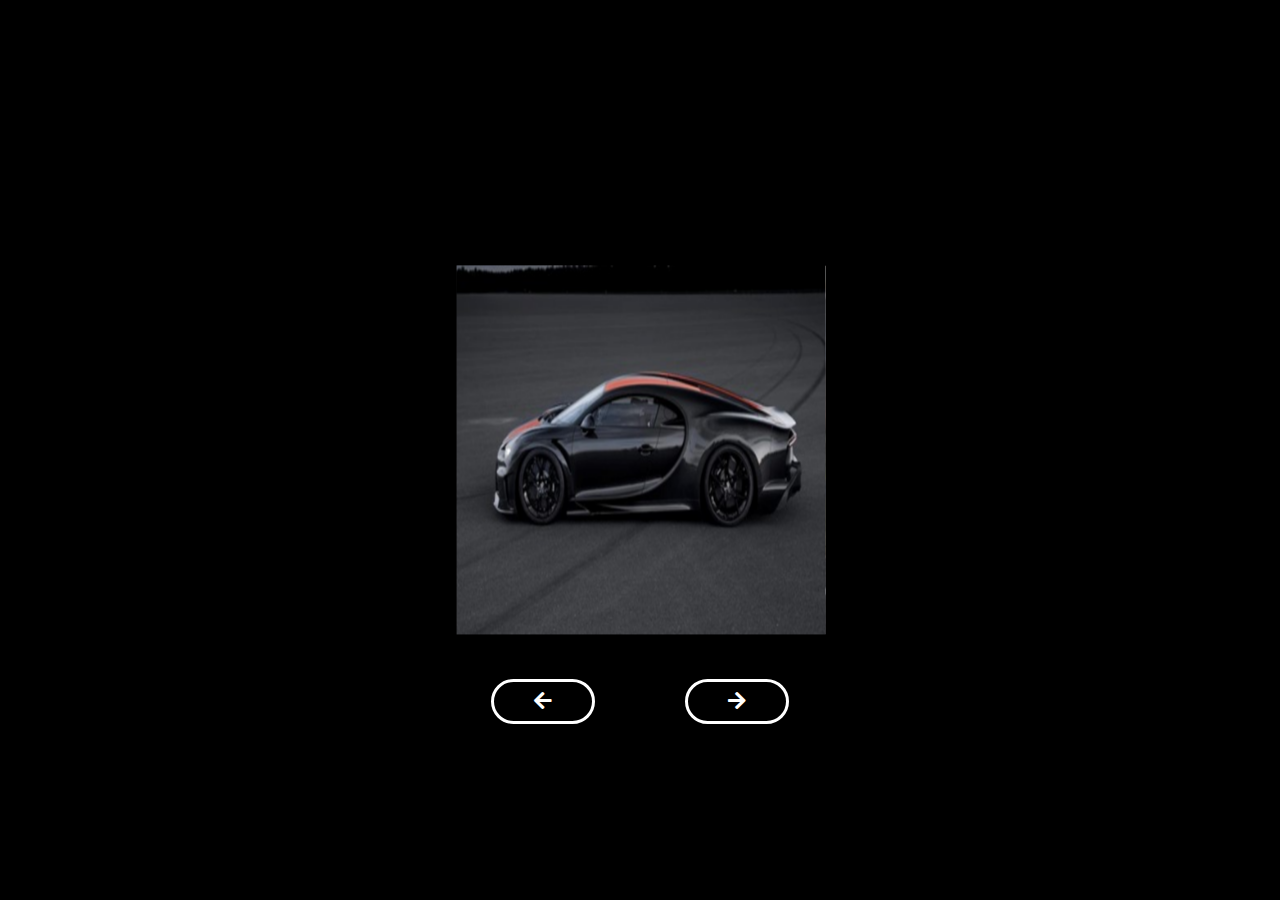
<file: Image Slider/index.html>
<!DOCTYPE html>
<html lang="en">
  <head>
    <meta name="viewport" content="width=device-width, initial-scale=1.0" />
    <title>3D Cube Slider</title>
    <!-- Font Awesome -->
    <link
      rel="stylesheet"
      href="https://cdnjs.cloudflare.com/ajax/libs/font-awesome/5.15.4/css/all.min.css"
    />
    <!-- Stylesheet -->
    <link rel="stylesheet" href="style.css" />
  </head>
  <body>
    <div class="wrapper">
      <div class="container">
        <div class="image-cube">
          <div class="front">
            <img src="Picture1.jpg" />
          </div>
          <div class="right">
            <img src="Picture2.jpg" />
          </div>
          <div class="back">
            <img src="Picture3.jpg" />
          </div>
          <div class="left">
            <img src="Picture4.jpg" />
          </div>
        </div>
      </div>
      <div class="btns">
        <button id="prev">
          <i class="fas fa-arrow-left"></i>
        </button>
        <button id="next">
          <i class="fas fa-arrow-right"></i>
        </button>
      </div>
    </div>
    <!-- Script -->
    <script src="script.js"></script>
  </body>
</html>
</file>
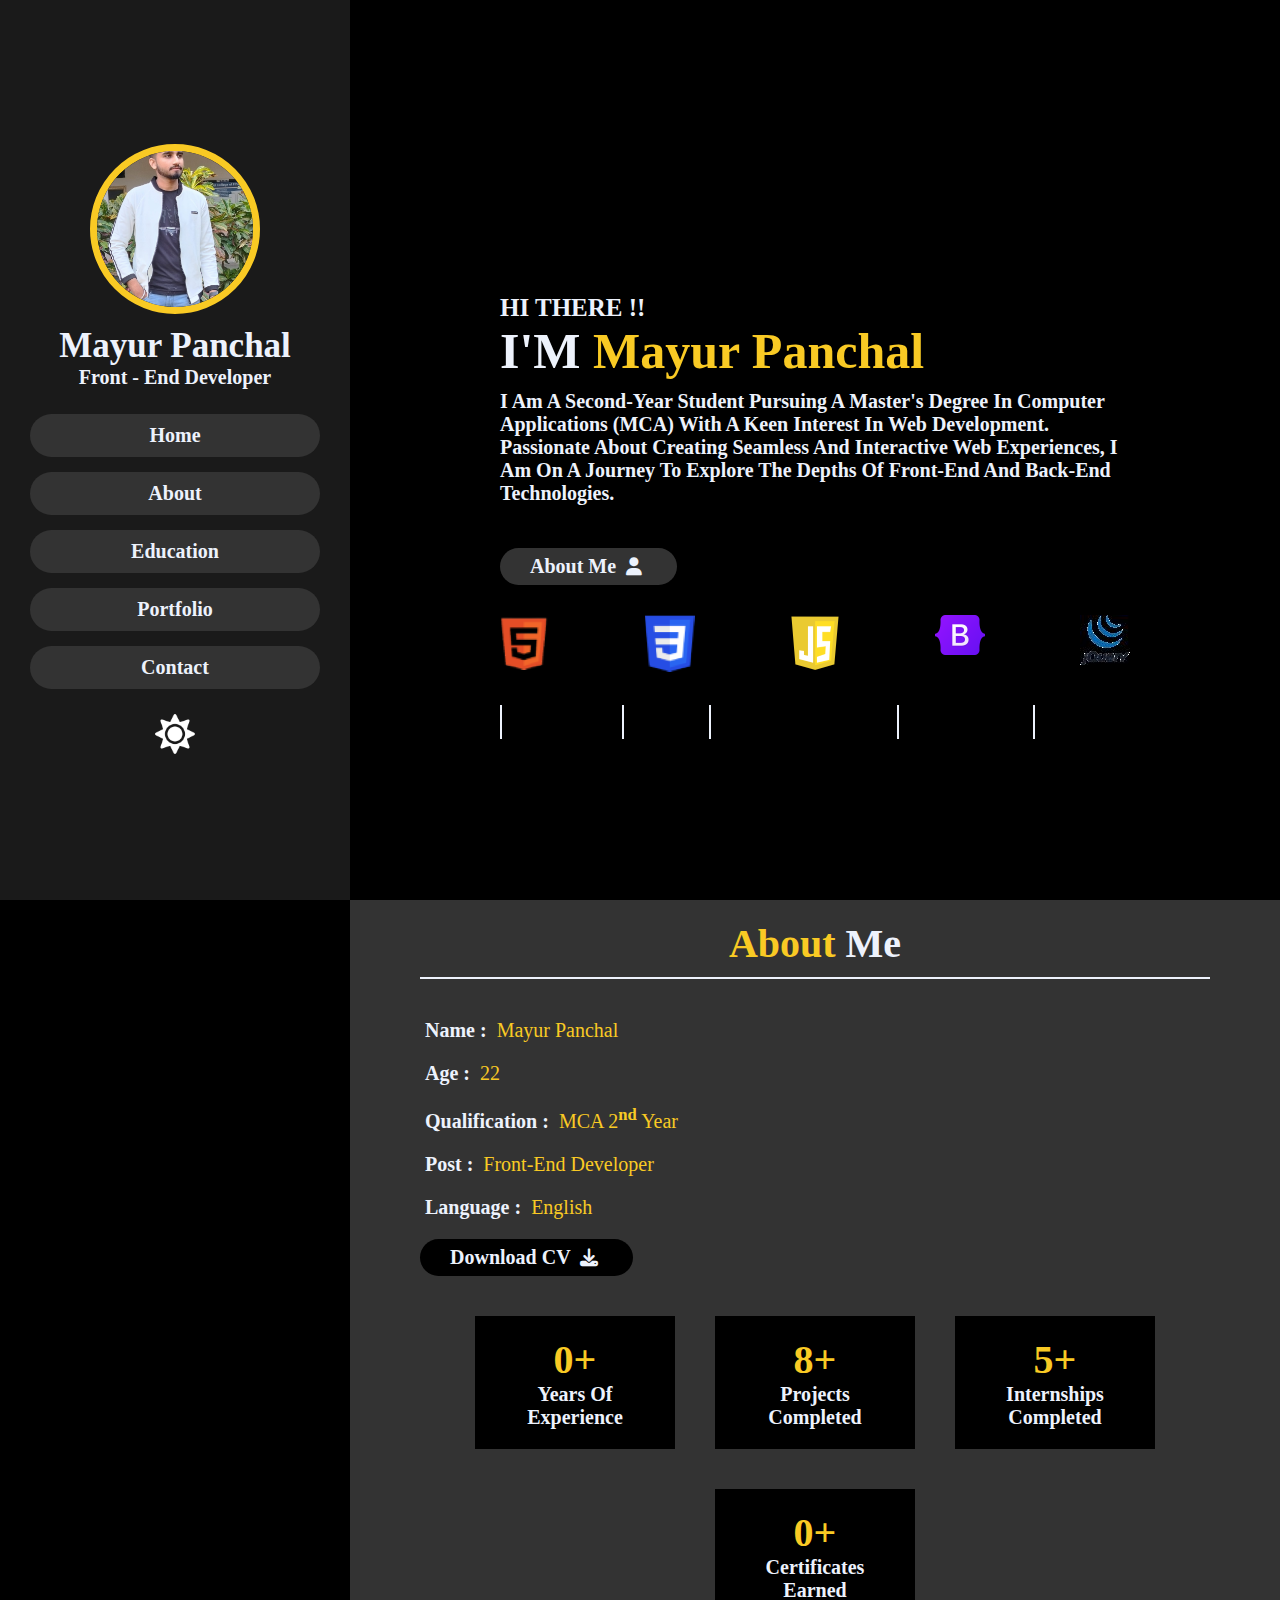
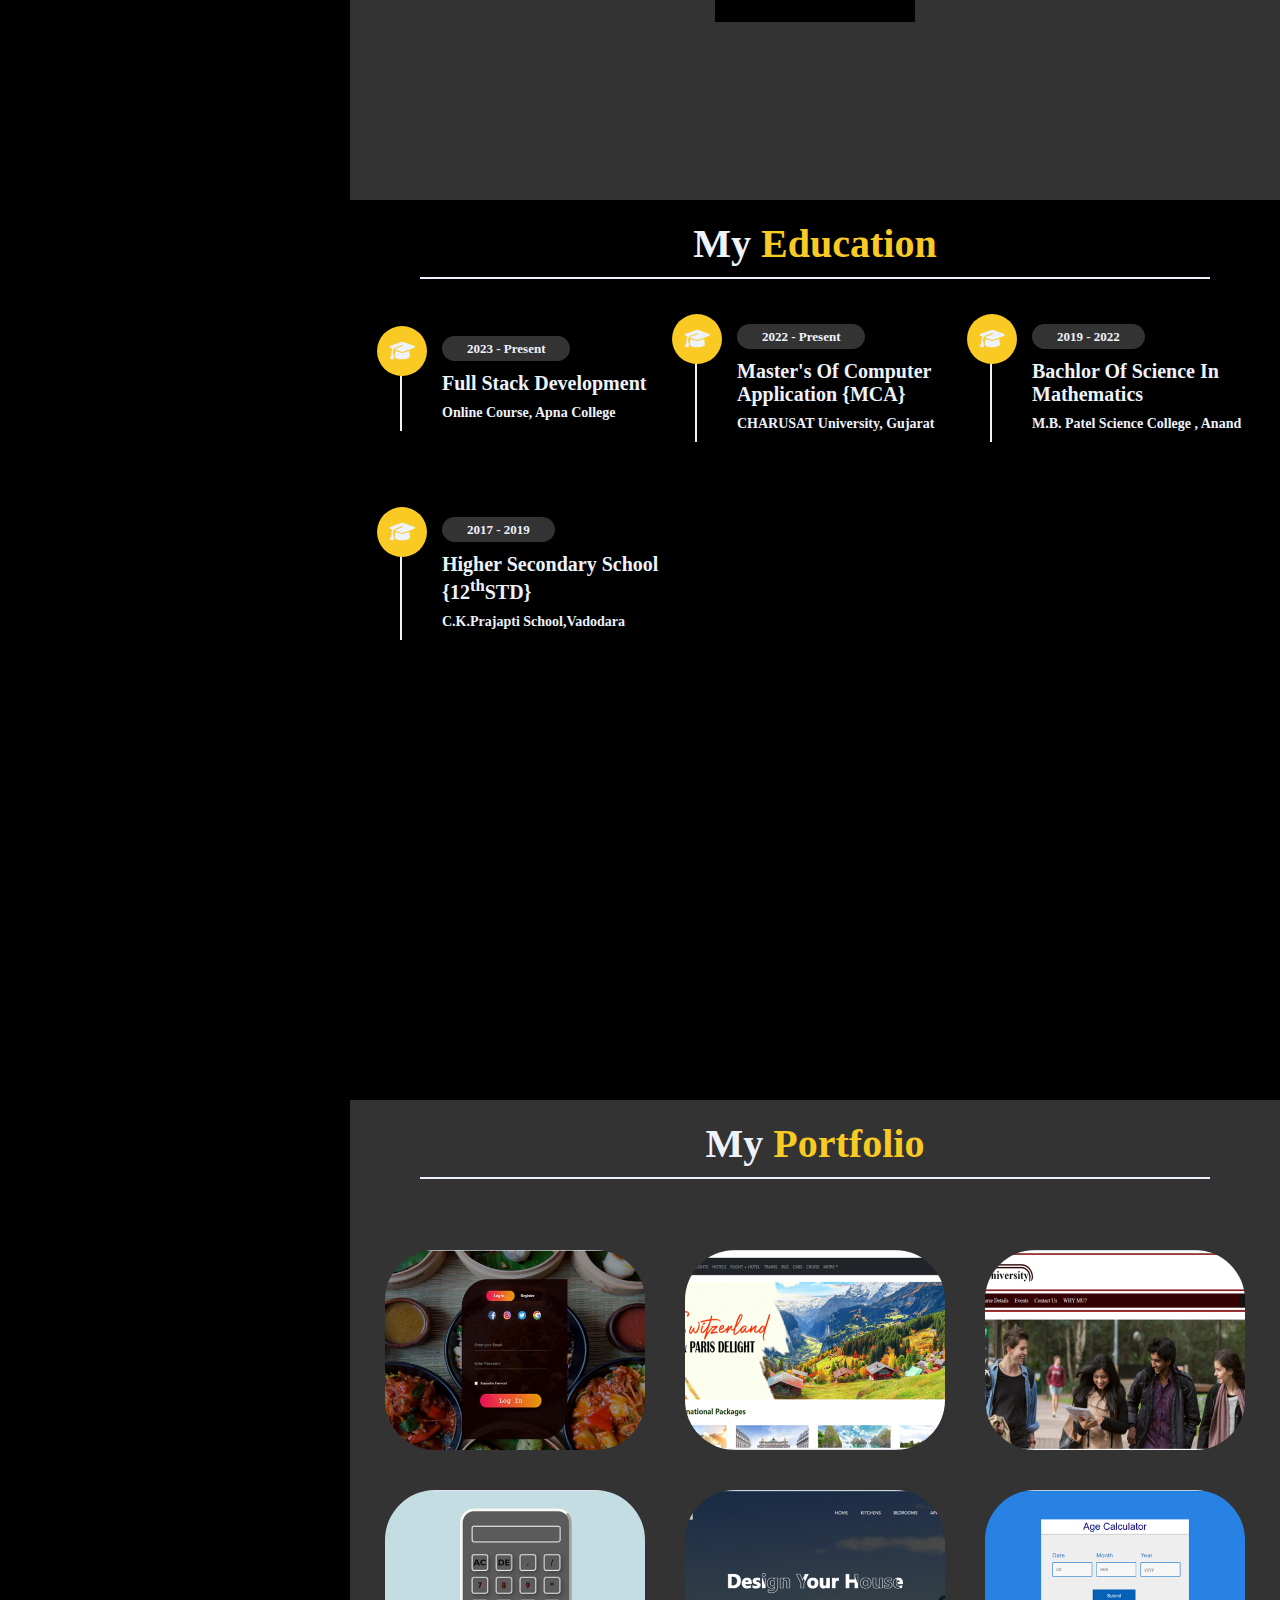
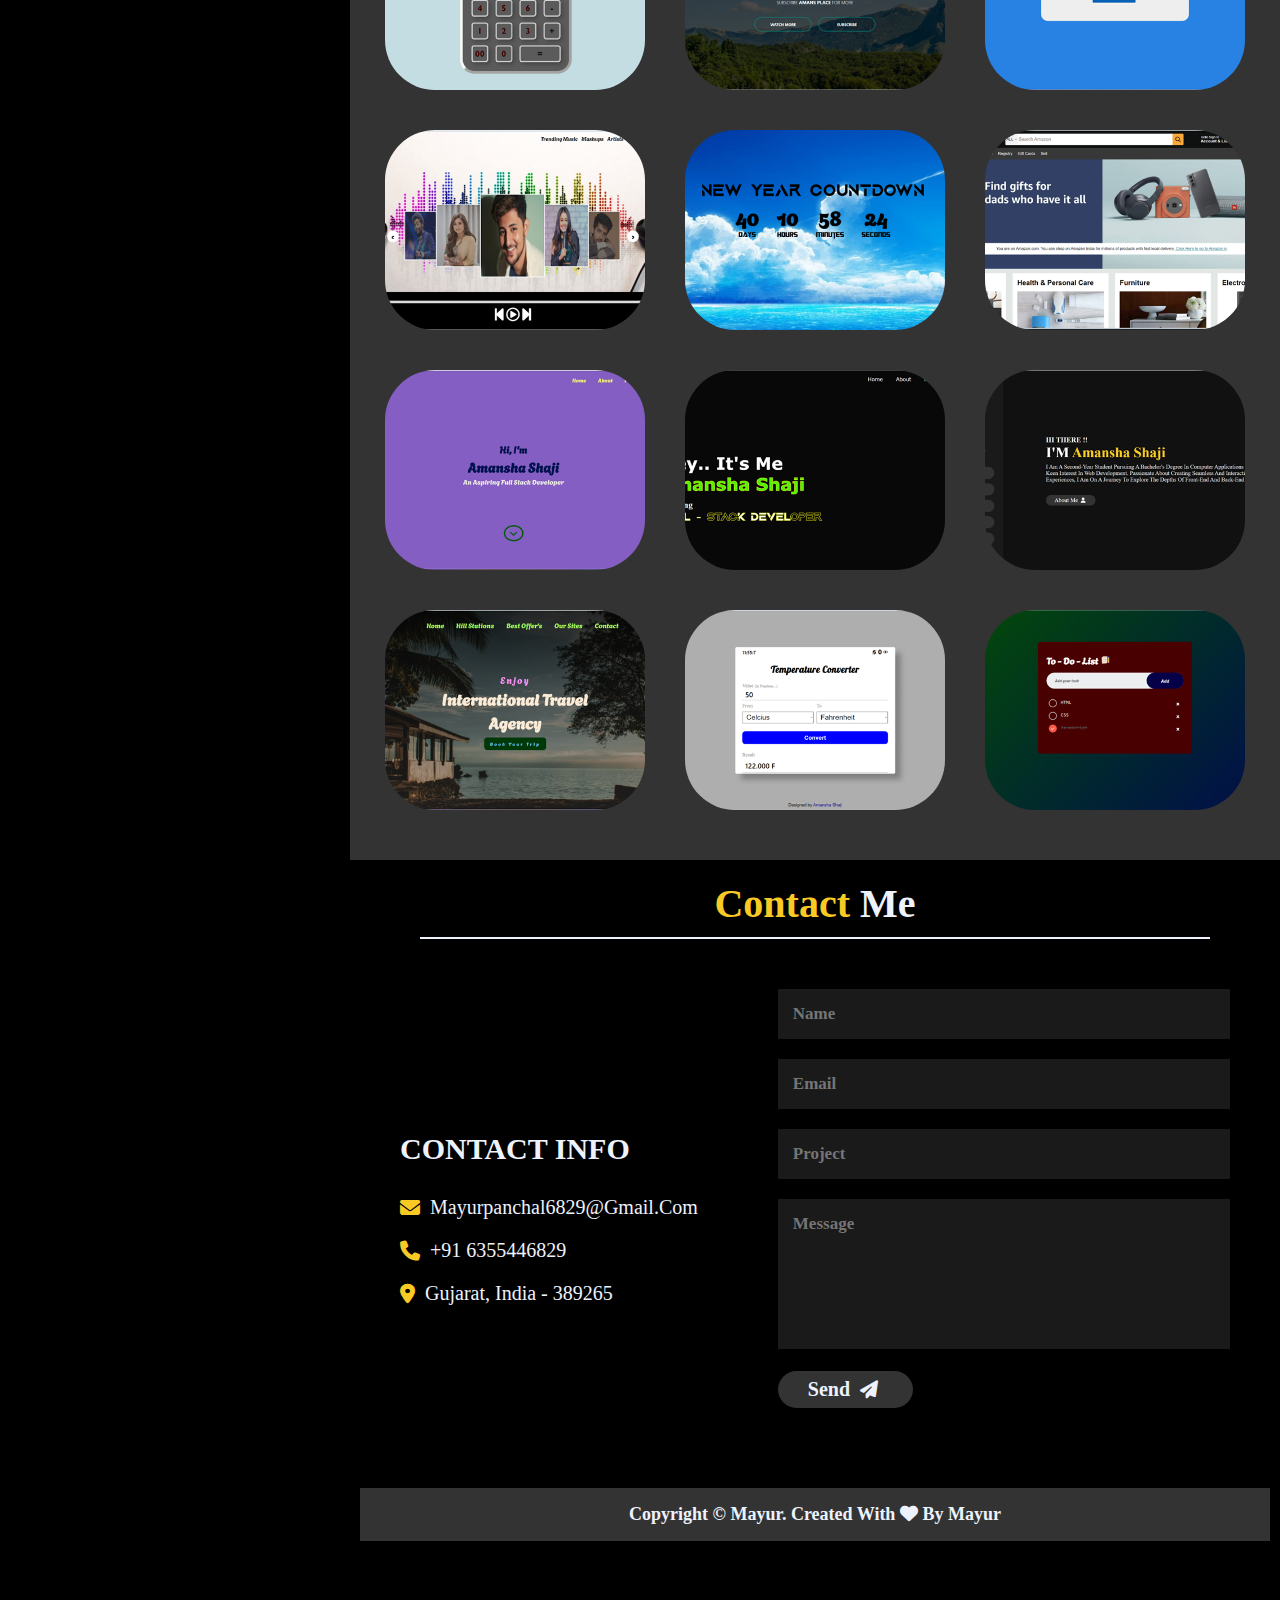
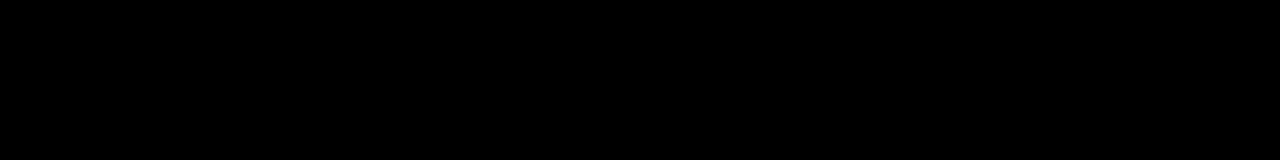
<file: Portfolio/index.html>
<!DOCTYPE html>
<html lang="en">
<head>
    <meta charset="UTF-8">
    <meta name="viewport" content="width=device-width, initial-scale=1.0">
    <title>Mayur's Portfolio</title>

        <!-- custom CSS file link -->
    <link rel="stylesheet" href="style.css">

    <!-- custom font CDN link -->
    <link rel="stylesheet" href="https://cdnjs.cloudflare.com/ajax/libs/font-awesome/6.4.2/css/all.min.css">
    
</head>
<body class="dark-theme">


    <!-- Header starts  -->

   <header>

    <div class="user">
        
        <img src="mayurimg.jpg" class="profile" alt="">
        <h3 class="name">Mayur Panchal</h3>
        <p class="post">Front - End Developer</p>
    </div>

    <nav class="navbar">
        <ul>
            <li><a href="#home">Home</a></li>
            <li><a href="#about">About</a></li>
            <li><a href="#education">Education</a></li>
            <li><a href="#portfolio">Portfolio</a></li>
            <li><a href="#contact">Contact</a></li>
        </ul>
        <img src="sun.png" alt=""  id="icon">
    </nav>

   </header>

   <!-- Responsive Menu Icon -->
   <div id="menu" class="fas fa-bars toggle"></div>

   <!-- Header ends  -->




   <!-- Home Section Starts -->

   <section class="home show-animate" id="home">

    <br><br><br><br>
    <br><br><br><br>
    <br><br><br><br>
        <h3 class="animate">HI THERE !!</h3>
        <h1  class="animate">I'M <span>Mayur Panchal</span></h1>
        <p  class="animate"> I am a second-year student pursuing a Master's degree in Computer Applications (MCA) with a keen interest in web development. Passionate about creating seamless and interactive web experiences, I am on a journey to explore the depths of front-end and back-end technologies.
            <br><br>
        </p>
        <a href="#about"  class="animate"><button class="btn">about me <i class="fa fa-user"></i></button></a>

        <div class="revolver">
            <div class="html1">
                <img src="html-PhotoRoom.png-PhotoRoom12.png" alt="" class="html">
            </div>
           <div class="css1">
            <img src="css1.png" alt="" class="css">
           </div>
            <div class="js1">
                <img src="javascript1.png" alt="" class="js">
            </div>
            <div class="bs1">
                <img src="bootstrap1.png" alt="" class="bs">
            </div>
            <div class="jq1">
                <img src="jquery.jpg" alt="" class="jq">
            </div>
           </div>

           <br><br><br>           
           <div class="container">
            <span class="text sec-text">HTML 5</span>
            <span class="text sec-text">CSS 3</span>
            <span class="text sec-text javascript">JavaScript</span>
            <span class="text sec-text">Bootstrap</span>
            <span class="text sec-text">jQuery</span>
        </div>

   </section>

   <!-- Home Section Ends -->





   <!-- About Section Starts -->

   <section class="about show-animate" id="about">
    <h1 class="heading animate"><span>about</span> me </h1>

    <div class="row">
        <div class="info">
            <h3 class="animate"><span>name : </span>Mayur Panchal</h3>
            <h3 class="animate"><span>age : </span>22</h3>
            <h3 class="animate"><span>qualification : </span>MCA 2<sup>nd</sup> Year</h3>
            <h3 class="animate"><span>post : </span>Front-End Developer</h3>
            <h3 class="animate"><span>language : </span>English</h3>
            <a href="mayurrrrrrr.pdf"><button class="btn animate download" download>Download CV <i class="fas fa-download"></i></button></a>
        </div>

        <div class="counter">

            <div class="box b1 animate">
                <span>0+</span>
                <h3>years of experience</h3>
            </div>

            <div class="box b2 animate">
                <span>8+</span>
                <h3>projects completed</h3>
            </div>

            <div class="box b3 animate">
                <span>5+</span>
                <h3>internships completed</h3>
            </div>

            <div class="box b4 animate">
                <span>0+</span>
                <h3>certificates earned</h3>
            </div>

           

        </div>

    </div>

   </section>

   <!-- About Section Ends -->




      <!-- Education Section Starts -->

      <section class="education show-animate" id="education">
        <h1 class="heading animate">my <span>education</span></h1>

        <div class="box-container">

            <div class="box box1">
                <i class="fas fa-graduation-cap"></i>
                <span>2023 - Present</span>
                <h3>Full Stack Development</h3>
                <P>Online Course, Apna College</P>
            </div>

            <div class="box box2">
                <i class="fas fa-graduation-cap"></i>
                <span>2022 - Present</span>
                <h3>Master's of Computer Application {MCA}</h3>
                <P>CHARUSAT University, Gujarat</P>
            </div>

            <div class="box box3">
                <i class="fas fa-graduation-cap"></i>
                <span>2019 - 2022</span>
                <h3>Bachlor of Science in Mathematics</h3>
                <P>M.B. Patel Science College , Anand</P>
            </div>

            <div class="box box4">
                <i class="fas fa-graduation-cap"></i>
                <span>2017 - 2019</span>
                <h3>Higher Secondary School {12<sup>th</sup>STD}</h3>
                <P>C.K.Prajapti School,Vadodara</P>
            </div>

        </div>
      </section>

      <!-- Education Section Ends -->





      <!-- Portfolio Section Starts -->

      <section class="portfolio show-animate" id="portfolio">
        <h1 class="heading animate">my <span>portfolio</span></h1>

        <div class="box-container">

            <div class="box animate1">
                <img src="p1.png" alt="">
                <div class="layer">
                    <h2>Login / Register Page</h2><br>
                    <a href="https://amansregister.netlify.app/"><i class="fa-solid fa-up-right-from-square"></i></a>
                </div>
            </div>

            <div class="box  animate2">
                <img src="p2.png" alt="">
                <div class="layer">
                    <h2>Travel Website</h2><br>
                    <a href="https://amanstravels.netlify.app/"><i class="fa-solid fa-up-right-from-square"></i></a>
                </div>
            </div>

            <div class="box  animate3">
                <img src="p3.png" alt="">
                <div class="layer">
                    <h2>University Website</h2><br>
                    <a href="https://amansuniversity.netlify.app/"><i class="fa-solid fa-up-right-from-square"></i></a>
                </div>
            </div>

            <div class="box  animate4">
                <img src="p4.png" alt="">
                <div class="layer">
                    <h2>Simple Calculator</h2><br>
                    <a href="https://amanscalc.netlify.app/"><i class="fa-solid fa-up-right-from-square"></i></a>
                </div>
            </div>

            <div class="box  animate5">
                <img src="p5.png" alt="">
                <div class="layer">
                    <h2>Landing Page</h2><br>
                    <a href="https://amanslanding.netlify.app/"><i class="fa-solid fa-up-right-from-square"></i></a>
                </div>
            </div>

            <div class="box  animate6">
                <img src="p6.png" alt="">
                <div class="layer">
                    <h2>Age Calculator</h2><br>
                    <a href="https://amansagecalc.netlify.app/"><i class="fa-solid fa-up-right-from-square"></i></a>
                </div>
            </div>

            <div class="box animate7">
                <img src="p7.png" alt="">
                <div class="layer">
                    <h2>Music Player Website</h2><br>
                    <a href="https://amansplayer.netlify.app/"><i class="fa-solid fa-up-right-from-square"></i></a>
                </div>
            </div>

            <div class="box animate8">
                <img src="p8.png" alt="">
                <div class="layer">
                    <h2>New Year Countdown</h2><br>
                    <a href="https://amansnewyeartimer.netlify.app"><i class="fa-solid fa-up-right-from-square"></i></a>
                </div>
            </div>

            <div class="box animate9">
                <img src="p9.png" alt="">
                <div class="layer">
                    <h2>Amazon Clone</h2><br>
                    <a href="#"><i class="fa-solid fa-up-right-from-square"></i></a>
                </div>
            </div>

            <div class="box  animate10">
                <img src="p13.png" alt="">
                <div class="layer">
                    <h2>Simple Portfolio</h2><br>
                    <a href="https://amansportfolio1.netlify.app"><i class="fa-solid fa-up-right-from-square"></i></a>
                </div>
            </div>

            <div class="box animate11">
                <img src="p10.png" alt="">
                <div class="layer">
                    <h2>Upgraded Portfolio</h2><br>
                    <a href="https://amansportfolio2.netlify.app"><i class="fa-solid fa-up-right-from-square"></i></a>
                </div>
            </div>

            <div class="box animate12">
                <img src="p11.png" alt="">
                <div class="layer">
                    <h2>Professional Portfolio</h2><br>
                    <a href="https://amanshasportfolio3.netlify.app"><i class="fa-solid fa-up-right-from-square"></i></a>
                </div>
            </div>

            <div class="box animate13">
                <img src="p12.png" alt="">
                <div class="layer">
                    <h2>Landing Page</h2><br>
                    <a href="https://amanslanding1.netlify.app"><i class="fa-solid fa-up-right-from-square"></i></a>
                </div>
            </div>

            <div class="box animate14">
                <img src="p14.png" alt="">
                <div class="layer">
                    <h2>Temperature Converter</h2><br>
                    <a href="https://amantempconverter.netlify.app"><i class="fa-solid fa-up-right-from-square"></i></a>
                </div>
            </div>

            <div class="box animate15">
                <img src="p15.png" alt="">
                <div class="layer">
                    <h2>To - Do - List</h2><br>
                    <a href="https://amanstodolist.netlify.app"><i class="fa-solid fa-up-right-from-square"></i></a>
                </div>
            </div>

        </div>

      </section>

      <!-- Portfolio Section Ends -->





      <!-- Contact Section Starts -->

      <section class="contact" id="contact">
        <h1 class="heading"><span>contact</span> me</h1>

        <div class="row">

            <div class="content">

                <h3 class="title">contact info</h3>

                <div class="info">
                    <h3><i class="fas fa-envelope"></i>  mayurpanchal6829@gmail.com</h3>
                    <h3><i class="fas fa-phone"></i>  +91 6355446829</h3>
                    <h3><i class="fas fa-map-marker-alt"></i>  Gujarat, India - 389265</h3>
                    <div class="badge-base LI-profile-badge linkedIn" data-locale="en_US" data-size="medium" data-theme="dark" data-type="VERTICAL" data-vanity="mayur-panchal-144784212" data-version="v1"><a class="badge-base__link LI-simple-link"
                         href="www.linkedin.com/in/mayur-panchal-144784212"></a>
                    </div>
                </div>

            </div>

            <form action="">

                <input type="text" placeholder="Name" class="box" required>
                <input type="email" placeholder="Email" class="box" required>
                <input type="text" placeholder="Project" class="box" required>
                <textarea name="" id="" cols="30" rows="30" class="box message" placeholder="Message" required></textarea>
                <button type="submit" class="btn">send <i class="fas fa-paper-plane"></i></button>

            </form>

        </div>

        <div class="copyright">
            <p>Copyright © Mayur. Created with <i class="fa-solid fa-heart"></i> by Mayur</p>
        </div>

      </section>

      <!-- Contact Section Ends -->





      <!-- Scroll Top Button -->

      <a href="#home" class="top">
        <i class="fa-solid fa-arrow-up-from-bracket"></i>
      </a>




        <!-- LinkedIn Profile for Contact -->   
    <script src="https://platform.linkedin.com/badges/js/profile.js" async defer type="text/javascript"></script>

    <!-- jQuery CDN Link -->
    <script src="https://cdnjs.cloudflare.com/ajax/libs/jquery/3.7.1/jquery.min.js"></script>

    <!-- custom JS file link -->
    <script src="script.js"></script>
</body>
</html>
</file>
<file: Image Slider/style.css>
* {
    padding: 0;
    margin: 0;
    box-sizing: border-box;
  }
  body {
    background-color: #000000;
  }
  .wrapper {
    border: 1px solid #ffffff;
    height: 300px;
    width: 300px;
    position: absolute;
    margin: auto;
    left: 0;
    right: 0;
    top: 0;
    bottom: 0;
  }
  .container {
    height: 100%;
    width: 100%;
    display: flex;
    justify-content: center;
    align-items: center;
    perspective: 800px;
    perspective-origin: 50%;
  }
  .image-cube {
    width: 300px;
    height: 300px;
    transform-style: preserve-3d;
    position: relative;
    transition: 2s;
  }
  .image-cube div {
    height: 300px;
    width: 300px;
    position: absolute;
  }
  img {
    width: 100%;
    height: 100%;
    transform: translateZ(0);
  }
  .front {
    transform: translateZ(150px);
  }
  .right {
    transform: rotateY(-270deg) translateX(150px);
    transform-origin: 100% 0;
  }
  .back {
    transform: translateZ(-150px) rotateY(180deg);
  }
  .left {
    transform: rotateY(270deg) translateX(-150px);
    transform-origin: 0 50%;
  }
  .btns {
    margin-top: 80px;
    display: flex;
    justify-content: space-between;
  }
  .btns button {
    background-color: transparent;
    color: #ffffff;
    border: 3px solid #ffffff;
    padding: 8px 40px;
    border-radius: 30px;
    font-size: 20px;
    cursor: pointer;
  }
</file>
<file: Portfolio/style.css>
/* Page CSS */
:root{
    --yellow: #f9ca24;
    --primary-color: #000000;
    --secondary-color: #ffffff;
    --ternary-color: #bab9b9;
    --fourth-color: #8b8b8b;
}

.dark-theme{
    --primary-color: #edf2fc;
    --secondary-color: #000000;
    --ternary-color: #1a1a1a;
    --fourth-color: #333;
}


*{
    font-family:   'Times New Roman';
    font-weight: bold;
    margin: 0;
    padding: 0;
    box-sizing: border-box;
    text-decoration: none;
    outline: none;
    border: none;
    text-transform: capitalize;
    transition: all 0.2s linear ;
}
*::selection{
    background: var(--yellow);
    color: var(--secondary-color);
}
html{
    font-size: 62.5%;
    overflow-x: hidden;
}
html::-webkit-scrollbar{
    width: 1.4rem;
}
html::-webkit-scrollbar-track{
    background: var(--secondary-color);
}
html::-webkit-scrollbar-thumb{
    background: var(--yellow);
}
body{
    background: var(--secondary-color);
    overflow-x: hidden;
    padding-left: 35rem;
}



/* Header Starts */
header{
    position: fixed;
    top: 0;
    left: 0;
    z-index: 1000;
    height: 100%;
    width: 35rem;
    background: var(--ternary-color);
    display: flex;
    align-items: center;
    justify-content: center;
    flex-flow: column;
    text-align: center;
}

header .user .profile{
    height: 17rem;
    width: 17rem;
    border-radius: 50%;
    object-fit: cover;
    margin-bottom: 1rem;
    border: 0.7rem solid var(--yellow);
}

header .user .name{
    font-size: 3.5rem;
    color: var(--primary-color);
}

header .user .post{
    font-size: 2rem;
    color: var(--primary-color);
}

header .navbar{
    width: 100%;
}

header .navbar ul{
    list-style: none;
    padding: 1rem 3rem;
}

header .navbar ul li a{
    display: block;
    padding: 1rem;
    margin: 1.5rem 0;
    background: var(--fourth-color);
    color: var(--primary-color);
    font-size: 2rem;
    border-radius: 5rem;
}

header .navbar ul li a:hover{
    background: var(--yellow);
}


#menu{
    position: fixed;
    top: 2rem;
    right: 2rem;
    background: var(--fourth-color);
    color: var(--primary-color);
    cursor: pointer;
    font-size: 2.5rem;
    padding: 1rem 1.5rem;
    z-index: 1000;
    display: none;
}


#icon{
    width: 4rem;
    cursor: pointer;
}



/* Home starts */

.revolver{
    width: 100%;
    display: flex;
    justify-content: space-between;
    margin-top: 30px;
}

.html1{
    width: 50px;
    height: 55px;
    animation: html 5s infinite;
}
.css1{
    width: 50px;
    height: 57px;
    animation: html 5s infinite;
}
.js1{
    width: 50px;
    height: 56px;
    animation: html 5s infinite;
}
.bs1{
    width: 50px;
    height: 40px;
    animation: html 5s infinite;
}
.jq1{
    width: 50px;
    height: 50px;
    animation: html 5s infinite;
}
@keyframes html{
   0%{
    rotate: 360deg;
    scale: 0.5;
   }
   50%{
    scale: 1.5;
   }
}


section{
    min-height: 100vh;
    padding: 1rem;
}

.home{
    display: flex;
    /* align-items: center; */
    flex-flow: column;
    padding: 0 15rem;
    justify-content: center;
}

.home h3{
    font-size: 2.5rem;
    color: var(--primary-color);
}

.home h1{
    font-size: 5rem;
    color: var(--primary-color);
}

.home h1 span{
    color: var(--yellow);
}

.home p{
    font-size: 2rem;
    color: var(--primary-color);
    padding: 1rem 0;
}

.btn{
    padding: 0.7rem 3rem;
    background: var(--fourth-color);
    color: var(--primary-color);
    cursor: pointer;
    margin-top: 1rem;
    font-size: 2rem;
    border-radius: 5rem;
}
.btn i{
    padding: 0 0.5rem;
    font-size: 1.8rem;
}
.btn:hover{
    background: var(--yellow);
}



/* Typing Text Animation */

.container{
    width: 100%;
    overflow: hidden;
    display: flex;
    justify-content: space-between;
}
.container .text{
    position: relative;
    color: #4070F4;
    font-size: 30px;
    font-weight: 600;
}
.container .text.first-text{
    color: #FFF;
}
.text.sec-text:before{
    content: "";
    position: absolute;
    top: 0;
    left: 0;
    height: 100%;
    width: 100%;
    background-color: var(--secondary-color);
    border-left: 2px solid var(--primary-color);
    animation: animate 4s steps(12) infinite;
}
@keyframes animate{
    40%, 60%{
        left: calc(100% + 4px);
    }
    100%{
        left: 0%;
    }
}
.javascript{
    padding-left: 40px;
}



/* About starts */
.about{
    background-color: var(--fourth-color);
}

.heading{
    text-align: center;
    margin: 0 6rem;
    font-size: 4rem;
    padding: 1rem;
    border-bottom: 0.2rem solid var(--primary-color);
    color: var(--primary-color);
}
.heading span{
    color: var(--yellow);
}

.about .row{
    display: flex;
    align-items: center;
    justify-content: center;
    flex-wrap: wrap;
    padding: 1rem 0;
}

.about .row .info{
    flex: 1 1 48rem;
    padding: 2rem 1rem;
    padding-left: 6rem;
}
.about .row .info h3{
    font-size: 2rem;
    color: var(--yellow);
    padding: 1rem 0;
    font-weight: normal;
}
.about .row .info h3 span{
    color: var(--primary-color);
    padding: 0 0.5rem;
}

.about .row .counter{
    flex: 1 1 48rem;
    display: flex;
    justify-content: center;
    flex-wrap: wrap;
}
.about .row .counter .box{
    width: 20rem;
    background: var(--secondary-color);
    text-align: center;
    padding: 2rem;
    margin: 2rem;
}
.about .row .counter .box span{
    font-size: 4rem;
    color: var(--yellow);
}
.about .row .counter .box h3{
    font-size: 2rem;
    color: var(--primary-color);
}

.download{
    background-color: var(--secondary-color);
}




/* Education starts */
.education .box-container{
    display: flex;
    align-items: center;
    justify-content: space-between;
    flex-wrap: wrap;
    padding: 1rem 0;
    padding-left: 3rem;
}
.education .box-container .box{
    width: 27rem;
    margin: 4rem 1rem;
    padding-left: 4rem;
    border-left: 0.2rem solid var(--primary-color);
    position: relative;
}
.education .box-container .box span{
    font-size: 1.3rem;
    background: var(--fourth-color);
    color: var(--primary-color);
    border-radius: 5rem;
    padding: 0.5rem 2.5rem;
}
.education .box-container .box h3{
    font-size: 2rem;
    color: var(--primary-color);
    padding-top: 1.5rem;
}
.education .box-container .box p{
    font-size: 1.4rem;
    color: var(--primary-color);
    padding: 1rem 0;
}
.education .box-container .box i{
    position: absolute;
    top: -1.5rem;
    left: -2.5rem;
    height: 5rem;
    width: 5rem;
    border-radius: 50%;
    line-height: 5rem;
    text-align: center;
    font-size: 2rem;
    color: var(--primary-color);
    background-color: var(--yellow);
}




/* Portfolio starts */
.portfolio{
    background-color: var(--fourth-color);
}

.portfolio .box-container{
    display: flex;
    align-items: center;
    justify-content: center;
    flex-wrap: wrap;
    padding: 2rem 0;
    margin-top: 3.125rem;
}
.portfolio .box-container .box{
    height: 20rem;
    width: 26rem;
    border-radius: 1rem;
    margin: 2rem;
    overflow: hidden;
    cursor: pointer;
    position: relative;
}
.portfolio .box-container .box img{
    height: 100%;
    width: 100%;
    object-fit: cover;
    border-radius: 50px;
    display: block;
    transition: transform 0.5s;
}
.portfolio .box-container .box .layer{
    width: 100%;
    height: 0;
    background: linear-gradient(rgba(0,0,0,0.6),var(--yellow));
    border-radius: 50px;
    position: absolute;
    left: 0;
    bottom: 0;
    overflow: hidden;
    display: flex;
    align-items: center;
    justify-content: center;
    flex-direction: column;
    padding: 0 2.5rem;
    text-align: center;
    font-size: 0.875;
    transition: height 0.5s;
}
.portfolio .box-container .box .layer h2{
    font-family: agbalumo, Times New Roman;
    font-size: 2.5rem;
    color: var(--primary-color);
}
.portfolio .box-container .box .layer h3{
    font-weight: 500;
    margin-bottom: 20px;
}
.portfolio .box-container .box .layer a{
    margin-top: 1.25rem;
    color: #ff004f;
    text-decoration: none;
    font-size: 1.5rem;
    line-height: 4rem;
    background-color: var(--primary-color);
    width: 4rem;
    height: 4rem;
    border-radius: 50%;
    text-align: center;
}
.portfolio .box-container .box .layer a:hover{
    background-color: #ff004f;
    color: var(--primary-color);
}

.portfolio .box-container .box:hover .layer{
    height: 100%;
}

.portfolio .box-container .box:hover img{
    border-radius: 50px;
}



/* Contact starts */
.contact .row{
    display: flex;
    align-items: center;
    justify-content: center;
    flex-wrap: wrap;
}
.contact .row .content{
    flex: 1 1 30rem;
    padding: 4rem;
    padding-bottom: 0;
}
.contact .row form{
    flex: 1 1 45rem;
    padding: 2rem;
    margin: 2rem;
    margin-bottom: 4rem;
}
.contact .row form .box{
    padding: 1.5rem;
    margin: 1rem 0;
    background: var(--ternary-color);
    color: var(--primary-color);
    text-transform: none;
    font-size: 1.7rem;
    width: 100%;
}
.contact .row form .box::placeholder{
    text-transform: capitalize;
}

.contact .row form .message{
    height: 15rem;
    resize: none;
}
.contact .row .content .title{
    text-transform: uppercase;
    color: var(--primary-color);
    font-size: 3rem;
    padding-bottom: 2rem;
}
.contact .row .content .info h3{
    display: flex;
    align-items: center;
    font-size: 2rem;
    color: var(--primary-color);
    padding: 1rem 0;
    font-weight: normal;
}
.contact .row .content .info h3 i{
    padding-right: 1rem;
    color: var(--yellow);
}
.copyright{
    width: 100%;
    text-align: center;
    padding: 1.563rem 0;
    background: var(--fourth-color);
    font-weight: 300;
    margin-top: 20px;
    font-size: 1.8rem;
    color: var(--primary-color);
}


/* Scroll to Top Starts */
.top{
    position: fixed;
    bottom: 7.5rem;
    right: 2rem;
    z-index: 100;
    font-size: 30px;
    background-color: var(--primary-color);
    width: 4rem;
    display: none;
}




/* Media Queries */

@media (max-width: 1200px){
    html{
        font-size: 55%;
    }

    .home{
        padding: 1rem 4rem;
    }
}


@media (max-width: 991px){
    header{
        left: -120%;
    }

    #menu{
        display: block;
    }

    header.toggle{
        left: 0%;
    }

    body{
        padding: 0;
    }
}


@media (max-width: 768px){
    html{
        font-size: 50%;
    }

    .copyright{
        font-size: 0.875;
    }

    .container{
        display: none;
    }
}


@media (max-width: 400px){
    header{
        width: 100vw;
    }
    
    .heading{
        margin: 0 3rem;
    }

    .about .row .counter .box{
       width: 100%;
    }

    .education .box-container .box{
        width: 100%;
    }

    .portfolio .box-container .box{
        width: 100%;
    }

    .contact .row form{
        margin: 3rem 0;
    }


    .revolver{
        display: inline-flex;
        flex-direction: column;
        height: 400px;
        justify-content: space-around;
        margin-left: 50px;
        margin-top: 20px;
    }

}




/* -----------------Animate on Scroll----------------- */
/* home */
.home, .about, .education{
    flex-direction: column;
    align-items: start;
    min-height: 100vh;
}

.home .animate{
    transform: translateX(-400%);
}

.home.show-animate .animate{
    transform: translateX(0);
    transition: 1s;
}


/* about */
.about{
    align-items: center;
}

.about .info .animate{
    transform: translate(-200%, 200px);
    transition: 1s;
} 

.about .counter .b1{
    transform: skew(90deg);

}
.about .counter .b2{
    transform: skew(90deg);
}
.about .counter .b3{
    transform: skew(90deg);

}
.about .counter .b4{
    transform: skew(90deg);
}


.about.show-animate .animate{
    transform: skew(0);
    transition: 1s;
}



/* education */
.education{
    align-items: center;
}

.education .box-container .box1{
    transform: translate(500%, 700px);
    transition: 1s;
}
.education .box-container .box2{
    transform: translate(500%, 800px);
    transition: 1s;
}
.education .box-container .box3{
    transform: translate(500%, 900px);
    transition: 1s;
}
.education .box-container .box4{
    transform: translate(500%, 1000px);
    transition: 1s;
}


.education.show-animate .box1 {
   transform: translate(0);
    transition: 1s;
}
.education.show-animate .box2 {
    transform: translate(0);
     transition: 1.5s;
 }
 .education.show-animate .box3 {
    transform: translate(0);
     transition: 2s;
 }
 .education.show-animate .box4 {
    transform: translate(0);
     transition: 2.5s;
 }




 /* portfolio */
 .portfolio{
    align-items: center;
 }


/* for left side */
.portfolio .box-container .animate1,
.portfolio .box-container .animate4,
.portfolio .box-container .animate7,
.portfolio .box-container .animate10,
.portfolio .box-container .animate13{
    transform: skew(90deg);
    transition: 1s;
}
/* for right side */
.portfolio .box-container .animate3,
.portfolio .box-container .animate6,
.portfolio .box-container .animate9,
.portfolio .box-container .animate12,
.portfolio .box-container .animate15{
    transform: skew(90deg);
    transition: 1s;
}
/* for middle */
.portfolio .box-container .animate2,
.portfolio .box-container .animate5,
.portfolio .box-container .animate8,
.portfolio .box-container .animate11,
.portfolio .box-container .animate14{
    transform: skew(90deg);
    transition: 1s;
}

.portfolio.show-animate .box{
    transform: skew(0);
    transition: 1.5s;
}



/* back to top */
.top i{
    color: var(--secondary-color);
    padding-left: 6px;
}
</file>
